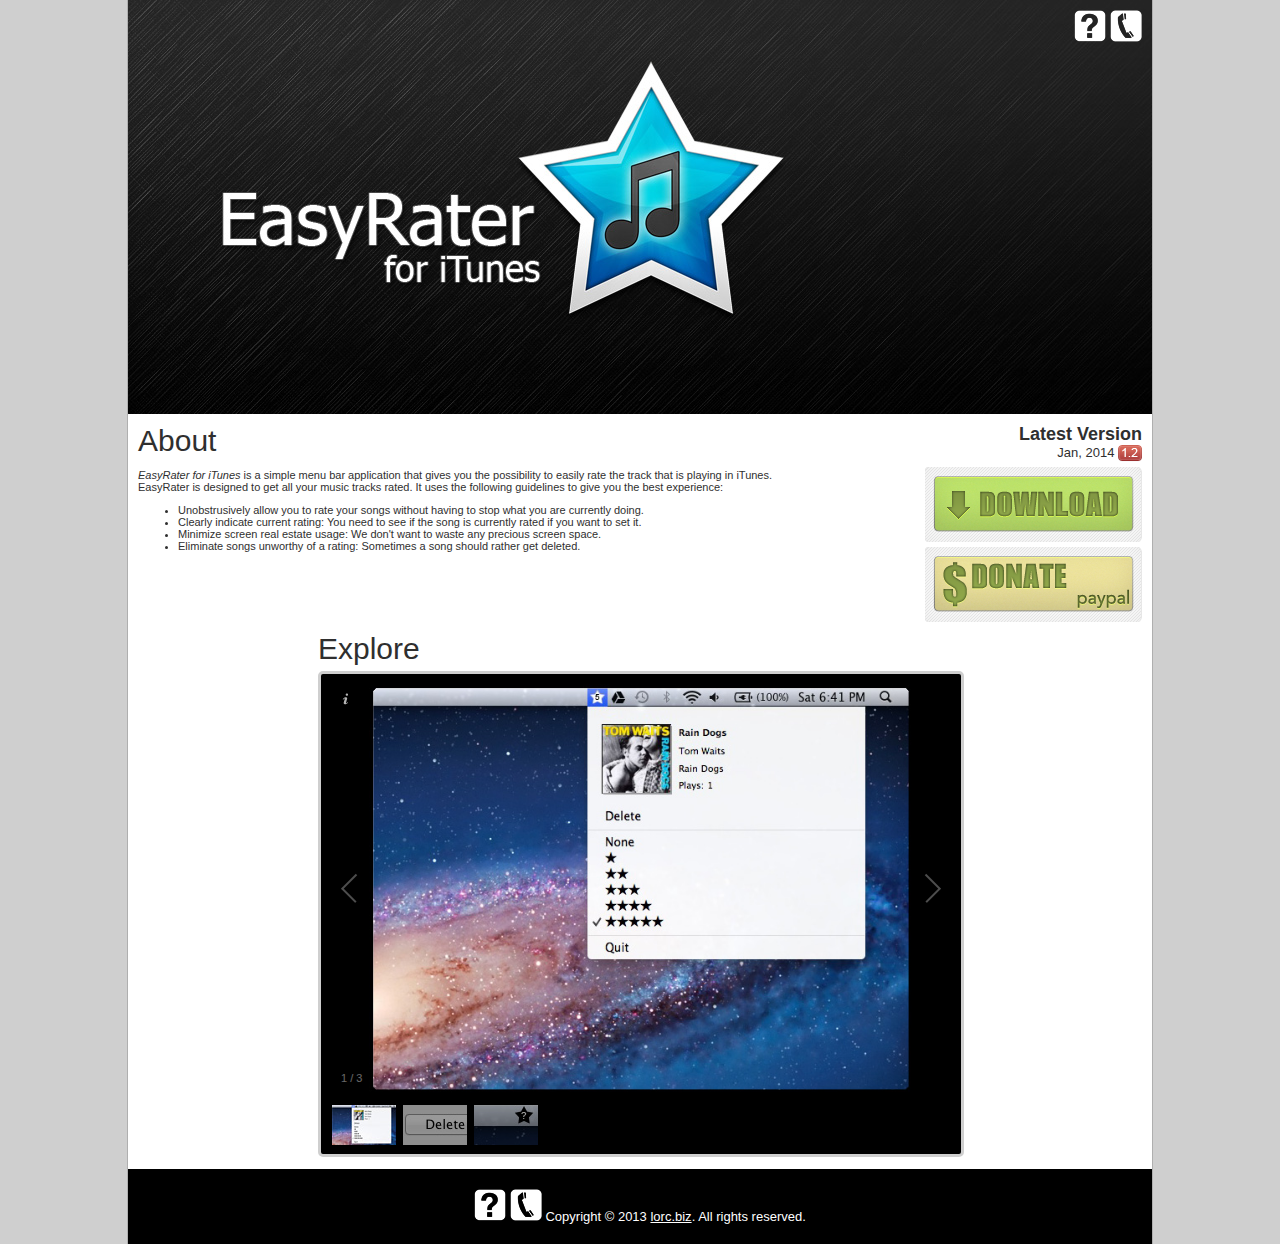
<file: EasyRater/Site/index.htm>
<!DOCTYPE HTML PUBLIC "-//W3C//DTD HTML 4.01 Transitional//EN"
  "http://www.w3.org/TR/html4/loose.dtd">
<html>
<head>
  <title>EasyRater for iTunes</title>
  <meta http-equiv="Content-Type" content="text/html; charset=iso-8859-1"/>
  <link rel="stylesheet" type="text/css" href="css/easyrater.css"/>

  <script type="text/javascript" src="js/jquery.js"></script>
  <script type="text/javascript" src="js/galleria/galleria-1.2.7.min.js"></script>
  <script language="javascript">
    (function(i,s,o,g,r,a,m){i['GoogleAnalyticsObject']=r;i[r]=i[r]||function(){
      (i[r].q=i[r].q||[]).push(arguments)},i[r].l=1*new Date();a=s.createElement(o),
      m=s.getElementsByTagName(o)[0];a.async=1;a.src=g;m.parentNode.insertBefore(a,m)
    })(window,document,'script','//www.google-analytics.com/analytics.js','ga');
    ga('create', 'UA-44437526-1', 'auto');
    ga('send', 'pageview');

    function download() {
      ga('send', 'event', {
        'eventCategory': 'Applications',
        'eventAction': 'Download',
        'eventLabel': 'EasyRaterLite-1.2.dmg',
        'hitCallback': function() {
          window.location = "downloads/EasyRaterLite-1.2.dmg"
        }
      });
    }
  </script>
  <script language="javascript">
    $(document).ready(function () {
      Galleria.loadTheme('js/galleria/themes/classic/galleria.classic.min.js');
      Galleria.run('#galleria');
      Galleria.configure({

      });

      $(".imgHelp").mouseover(function () {
        $(this).attr("src", "images/helpIconAlt.png");
      });

      $(".imgHelp").mouseout(function () {
        $(this).attr("src", "images/helpIcon.png");
      });

      $(".imgContact").mouseover(function () {
        $(this).attr("src", "images/contactIconAlt.png");
      });

      $(".imgContact").mouseout(function () {
        $(this).attr("src", "images/contactIcon.png");
      });
    });
  </script>
</head>

<body>
<div class="content">
  <div class="header">
    <div class="contactSection">
      <div class="buttonSection">
        <a href="help.html"><img class="imgHelp" src="images/helpIcon.png" alt="Help" title="Help"/></a>
        <a href="mailto:support@lorc.biz"><img class="imgContact" src="images/contactIcon.png"
                                                           alt="Contact Us" title="Contact Us"/></a>
      </div>
      <div class="likeButtons">
        <!-- Place this tag where you want the +1 button to render. -->
        <div class="g-plusone" data-annotation="none" data-href="http://lorc.biz/easyrater/"></div>

        <!-- Place this tag after the last +1 button tag. -->
        <script type="text/javascript">
          (function() {
            var po = document.createElement('script'); po.type = 'text/javascript'; po.async = true;
            po.src = 'https://apis.google.com/js/platform.js';
            var s = document.getElementsByTagName('script')[0]; s.parentNode.insertBefore(po, s);
          })();
        </script>
      </div>
    </div>
  </div>
  <div style="clear: both;"></div>
  <div class="body">
    <div class="introSection">
      <div class="aboutSection">
        <div class="galleryHeader">About</div>
        <p>
          <em>EasyRater for iTunes</em> is a simple menu bar application that gives you the possibility to easily rate the
          track that is playing in iTunes.
          EasyRater is designed to get all your music tracks rated. It uses the following guidelines to give you the
          best experience:
        <ul>
          <li>Unobstrusively allow you to rate your songs without having to stop what you are currently doing.</li>
          <li>Clearly indicate current rating: You need to see if the song is currently rated if you want to set it.</li>
          <li>Minimize screen real estate usage: We don't want to waste any precious screen space.</li>
          <li>Eliminate songs unworthy of a rating: Sometimes a song should rather get deleted.</li>
        </ul>
        </p>
      </div>
      <div class="versionSection">
        <div class="latestVersionHeader">Latest Version</div>
        <div>
          Jan, 2014 <img src="images/versionBadge1_2.png" alt="Version 1.2" style="vertical-align: text-top;"/>
        </div>
        <!--App Store
        <div>
          <a href="http://itunes.apple.com/us/app/easyrater-for-itunes/id524953311?ls=1&mt=12"><img src="images/macAppStoreBadge.png" alt="Available on Mac App Store"/></a>
        </div>
        -->
        <div style="padding-top: 5px;">
          <img style="cursor: pointer;" onclick="download()" src="images/btnDownload.png" alt="Download"/>
        </div>
        <div style="padding-top: 5px;">
          <form action="https://www.paypal.com/cgi-bin/webscr" method="post" target="_top">
            <input type="hidden" name="cmd" value="_s-xclick">
            <input type="hidden" name="hosted_button_id" value="F53C3A9NT6NN6">
            <input type="image" src="images/btnDonate.png" border="0" name="submit" alt="PayPal - The safer, easier way to pay online!">
          </form>
        </div>
      </div>
      <div style="clear: both;"/>
    </div>

    <div class="gallerySection">
      <div class="galleryHeader">Explore</div>
      <div id="galleria">
        <a href="images/screenshotMenu.jpg"><img src="images/screenshotMenuThumb.jpg" data-title="Application Menu" data-description="Application Menu"></a>
        <a href="images/screenshotDeleteTrack.jpg"><img src="images/screenshotDeleteTrackThumb.jpg" data-title="Delete Track" data-description="Delete Current Track"></a>
        <a href="images/screenshotRealestate.jpg"><img src="images/screenshotRealestateThumb.jpg" data-title="Screen Realestate" data-description="Minimal Screen Realestate Usage"></a>
      </div>
    </div>
  </div>
  <div style="clear: both;"/>
  <br/>
  <div class="footer">
    <a href="help.html"><img class="imgHelp" src="images/helpIcon.png" alt="Help" title="Help"/></a>
    <a href="mailto:support@lorc.biz"><img class="imgContact" src="images/contactIcon.png"
                                           alt="Contact Us" title="Contact Us"/></a>
    Copyright &copy; 2013 <a style="color: #ffffff;" href="http://lorc.biz">lorc.biz</a>. All rights reserved.
  </div>
</div>
</body>
</html>
</file>
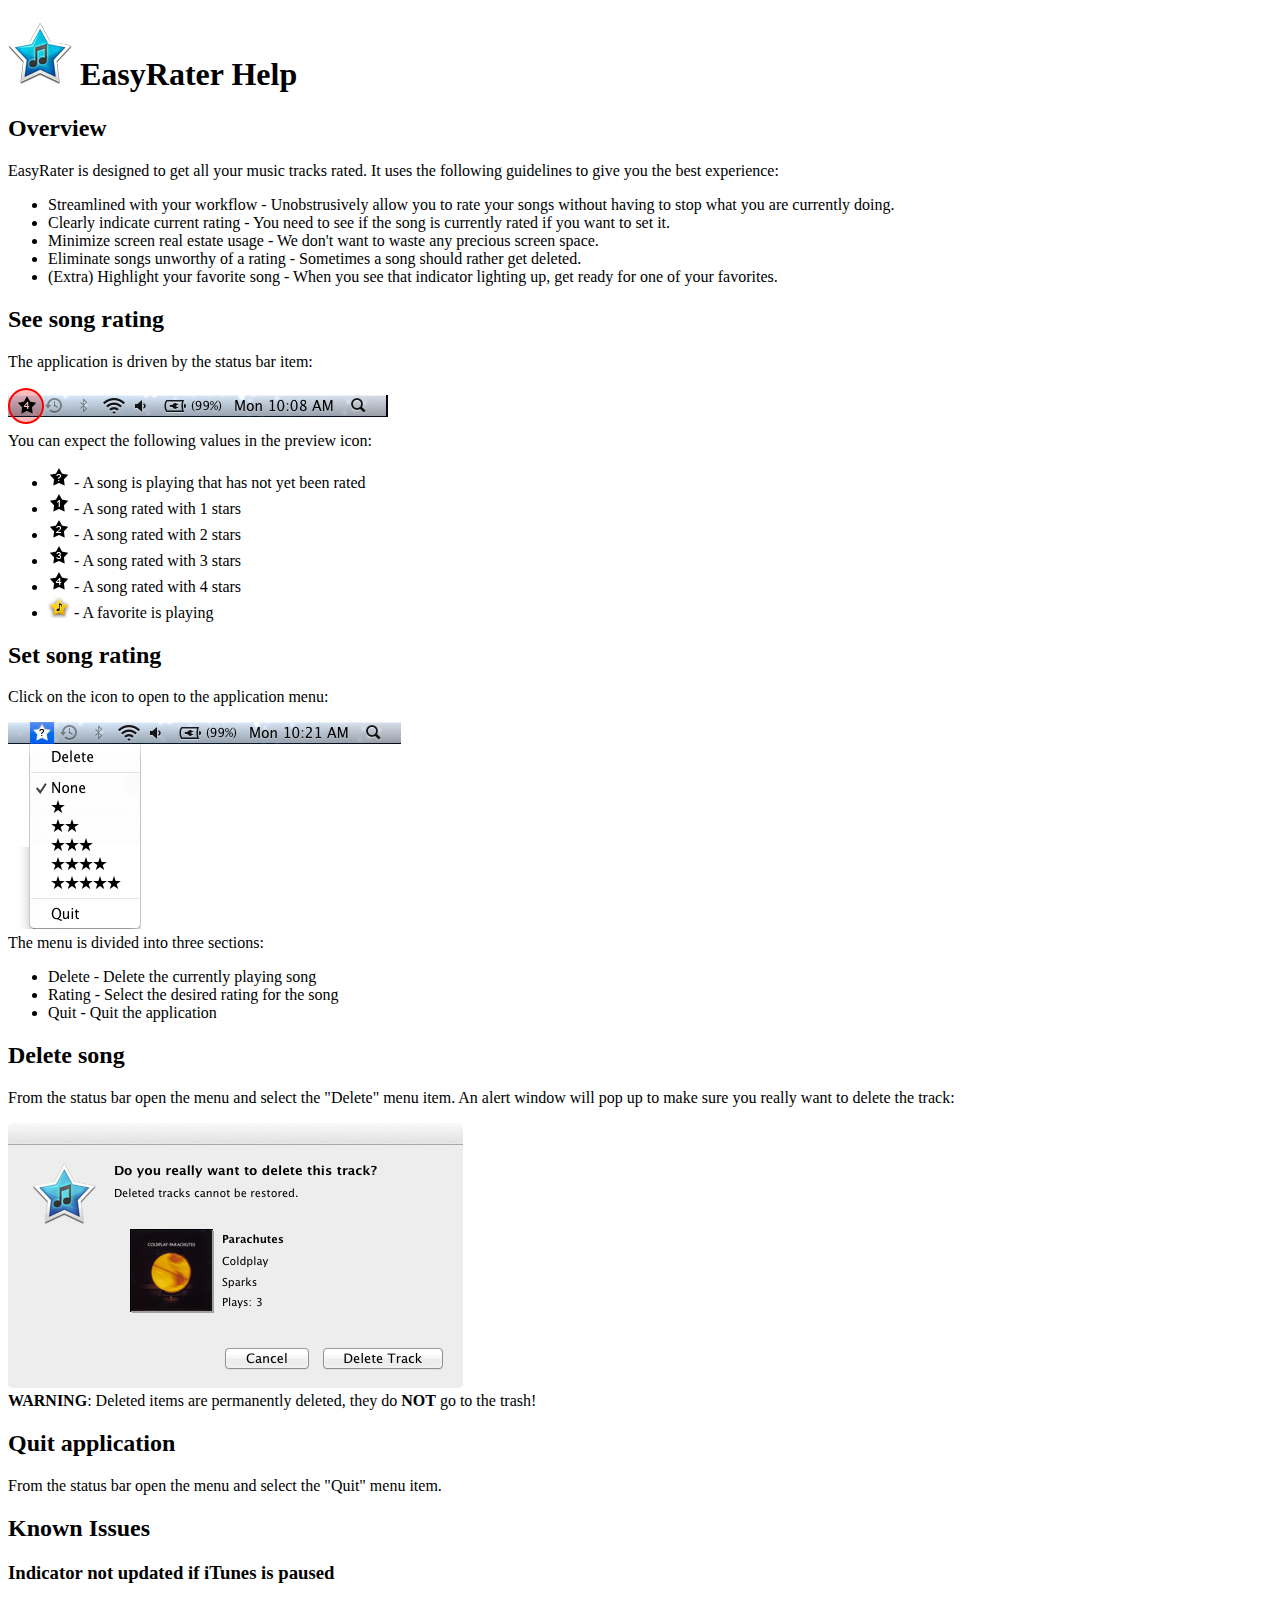
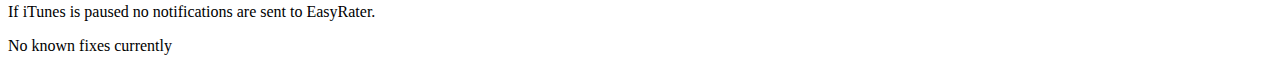
<file: EasyRater/Help/Contents/Resources/index.html>
<?xml version="1.0" encoding="utf-8" standalone="no"?>
<!DOCTYPE html PUBLIC "-//W3C//DTD XHTML 1.1//EN" "http://www.w3.org/TR/xhtml11/DTD/xhtml11.dtd"><html xmlns="http://www.w3.org/1999/xhtml">
    <head>
        <title>EasyRater Help</title>
        <meta name="description" content="EasyRater Help Index"/>
        
        <meta http-equiv="Content-Type" content="text/html; charset=utf-8" />
        <meta name="robots" content="noindex" />
        
        <meta name="AppleTitle" content="EasyRater Help" />
        <meta name="AppleIcon" content="shrd/icon16.png" />
    </head>
    <body>
        <h1><img src="shrd/icon64.png"/> EasyRater Help</h1>
        
        <!-- AppleSegStart="EasyRater Overview" -->
        <!-- AppleSegDescription="Introduction to EasyRater" -->
        <!-- AppleSegKeywords="overview, introduction, about" -->
        <a name="Overview"/>
        <h2>Overview</h2>
        <p>
        EasyRater is designed to get all your music tracks rated.  It uses the following guidelines to give you the best experience:
            <ul>
                <li>Streamlined with your workflow - Unobstrusively allow you to rate your songs without having to stop what you are currently doing.</li>
                <li>Clearly indicate current rating - You need to see if the song is currently rated if you want to set it.</li>
                <li>Minimize screen real estate usage - We don't want to waste any precious screen space.</li>
                <li>Eliminate songs unworthy of a rating - Sometimes a song should rather get deleted.</li>
                <li>(Extra) Highlight your favorite song - When you see that indicator lighting up, get ready for one of your favorites.</li>
            </ul>
        </p>
        <!-- AppleSegEnd -->
        
        <!-- AppleSegStart="EasyRater See song rating" -->
        <!-- AppleSegDescription="See song rating" -->
        <!-- AppleSegKeywords="rating, rate, view, get, see" -->
        <a name="SeeSongRating"/>
        <h2>See song rating</h2>
        <p>
        The application is driven by the status bar item:
            <div>
                <img src="shrd/indicator.png">
            </div>
        You can expect the following values in the preview icon:
            <ul>
                <li><img src="shrd/ratingStarUnknown.png"> - A song is playing that has not yet been rated</li>
                <li><img src="shrd/ratingStar1.png"> - A song rated with 1 stars</li>
                <li><img src="shrd/ratingStar2.png"> - A song rated with 2 stars</li>
                <li><img src="shrd/ratingStar3.png"> - A song rated with 3 stars</li>
                <li><img src="shrd/ratingStar4.png"> - A song rated with 4 stars</li>
                <li><img src="shrd/ratingStar5.png"> - A favorite is playing</li>
            </ul>
        </p>
        <!-- AppleSegEnd -->
        
        <!-- AppleSegStart="EasyRater Set song rating" -->
        <!-- AppleSegDescription="Set song rating" -->
        <!-- AppleSegKeywords="rating, rate, set, change, alter" -->
        <a name="SetSongRating"/>
        <h2>Set song rating</h2>
        <p>
        Click on the icon to open to the application menu:
            <div>
                <img src="shrd/menu.png">
            </div>
        The menu is divided into three sections:
        <ul>
            <li>Delete - Delete the currently playing song</li>
            <li>Rating - Select the desired rating for the song</li>
            <li>Quit - Quit the application</li>
        </ul>
        </p>
        <!-- AppleSegEnd -->
        
        <!-- AppleSegStart="EasyRater Delete song" -->
        <!-- AppleSegDescription="Delete song" -->
        <!-- AppleSegKeywords="delete, remove" -->
        <a name="DeleteSong"/>
        <h2>Delete song</h2>
        <p>
        From the status bar open the menu and select the "Delete" menu item.
        An alert window will pop up to make sure you really want to delete the track:
            <div>
                <img src="shrd/deleteAlert.png">
            </div>
            <div>
                <strong>WARNING</strong>: Deleted items are permanently deleted, they do <strong>NOT</strong> go to the trash!</strong>
            </div>
        </p>
        <!-- AppleSegEnd -->
        
        <!-- AppleSegStart="EasyRater Quit" -->
        <!-- AppleSegDescription="Quit application" -->
        <!-- AppleSegKeywords="quit, exit" -->   
        <a name="Quit"/>
        <h2>Quit application</h2>
        <p>
        From the status bar open the menu and select the "Quit" menu item.
        </p>
        <!-- AppleSegEnd -->
        
        <!-- AppleSegStart="EasyRater Known Issues" -->
        <!-- AppleSegDescription="Known Issues" -->
        <!-- AppleSegKeywords="issue, troubleshoot, problem, error" -->  
        <a name="Troubleshoot"/>
        <h2>Known Issues</h2>
        <h3>Indicator not updated if iTunes is paused</h3>
        <p>
            If iTunes is paused no notifications are sent to EasyRater.
            <div>
                No known fixes currently
            </div>
        </p>
        <!-- AppleSegEnd -->
    </body>
</html>
</file>
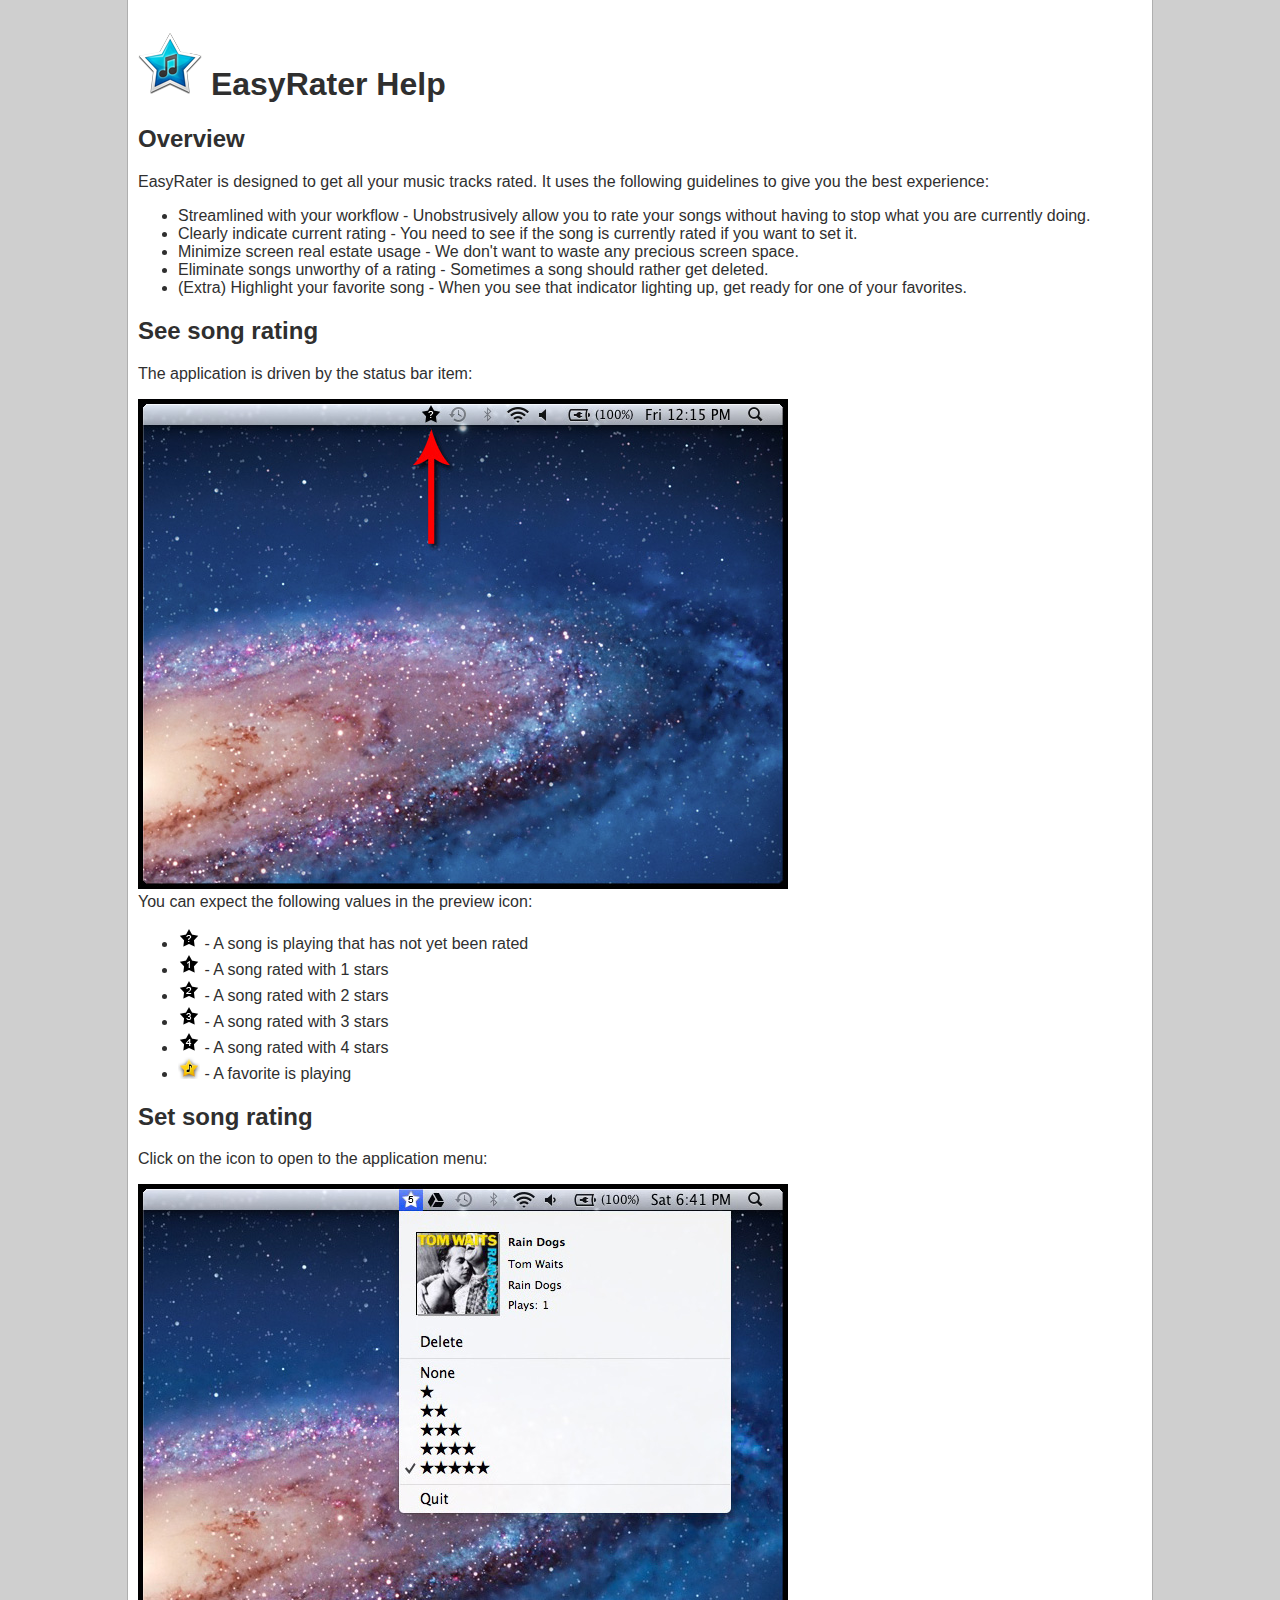
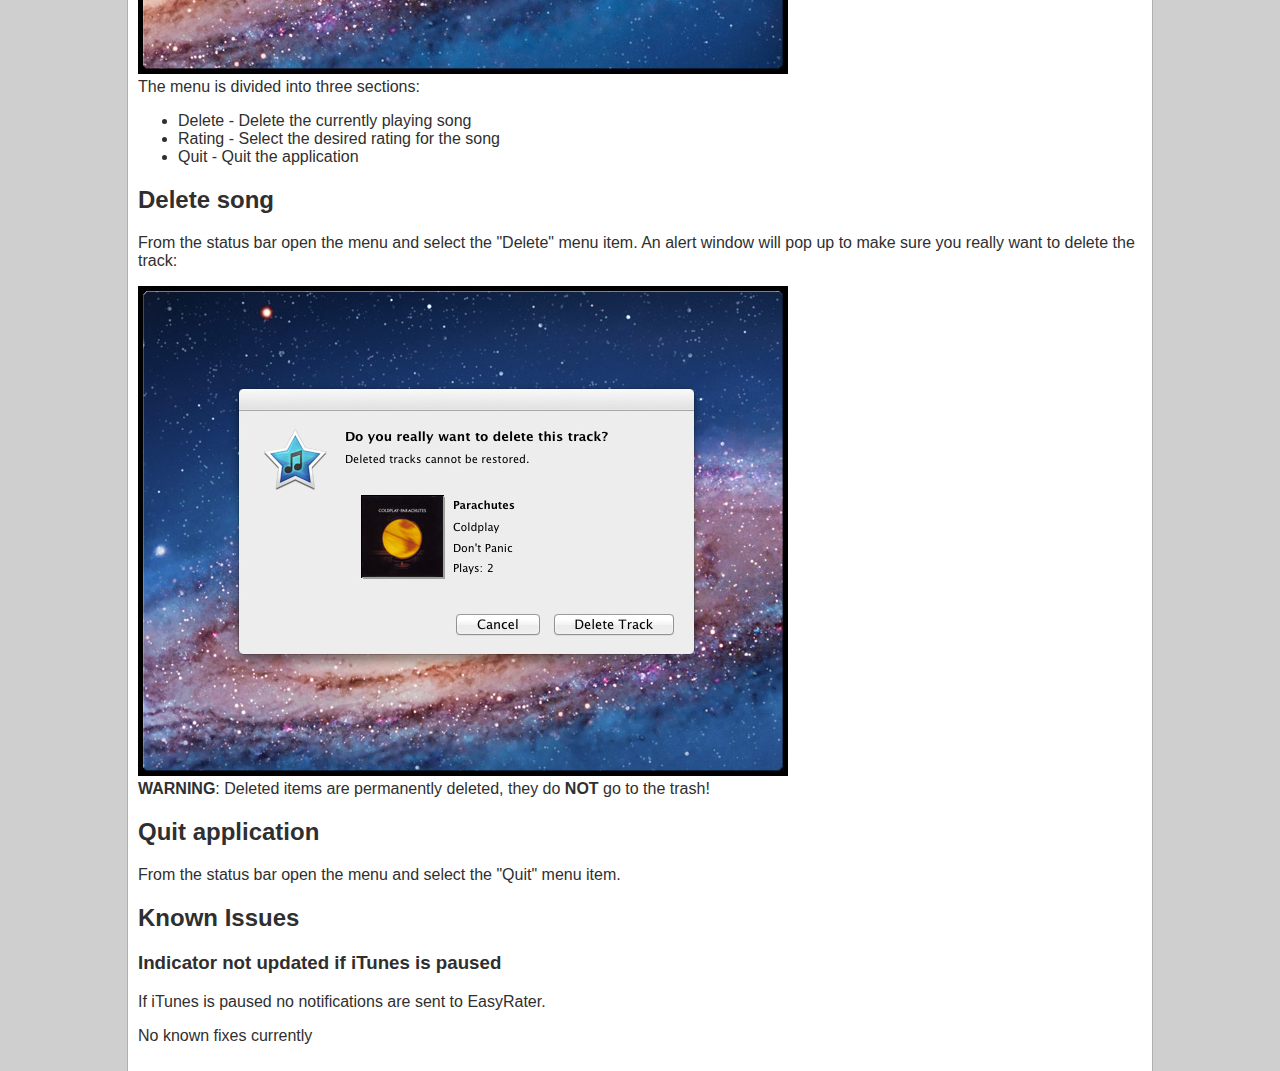
<file: EasyRater/Site/help.html>
<?xml version="1.0" encoding="utf-8" standalone="no"?>
<!DOCTYPE html PUBLIC "-//W3C//DTD XHTML 1.1//EN" "http://www.w3.org/TR/xhtml11/DTD/xhtml11.dtd">
<html xmlns="http://www.w3.org/1999/xhtml">
<head>
  <title>EasyRater Help</title>
  <link rel="stylesheet" type="text/css" href="css/easyrater.css"/>
  <meta name="description" content="EasyRater Help Index"/>

  <meta http-equiv="Content-Type" content="text/html; charset=utf-8"/>
  <meta name="robots" content="noindex"/>

  <meta name="AppleTitle" content="EasyRater Help"/>
  <meta name="AppleIcon" content="shrd/icon16.png"/>
</head>
<body>
  <div class="content">
    <div style="padding: 10px;">

    <h1><img src="images/icon64.png"/> EasyRater Help</h1>

    <!-- AppleSegStart="EasyRater Overview" -->
    <!-- AppleSegDescription="Introduction to EasyRater" -->
    <!-- AppleSegKeywords="overview, introduction, about" -->
    <a name="Overview"/>

    <h2>Overview</h2>

    <p>
      EasyRater is designed to get all your music tracks rated. It uses the following guidelines to give you the best
      experience:
    <ul>
      <li>Streamlined with your workflow - Unobstrusively allow you to rate your songs without having to stop what you are
        currently doing.
      </li>
      <li>Clearly indicate current rating - You need to see if the song is currently rated if you want to set it.</li>
      <li>Minimize screen real estate usage - We don't want to waste any precious screen space.</li>
      <li>Eliminate songs unworthy of a rating - Sometimes a song should rather get deleted.</li>
      <li>(Extra) Highlight your favorite song - When you see that indicator lighting up, get ready for one of your
        favorites.
      </li>
    </ul>
    </p>
    <!-- AppleSegEnd -->

    <!-- AppleSegStart="EasyRater See song rating" -->
    <!-- AppleSegDescription="See song rating" -->
    <!-- AppleSegKeywords="rating, rate, view, get, see" -->
    <a name="SeeSongRating"/>

    <h2>See song rating</h2>

    <p>
      The application is driven by the status bar item:

    <div>
      <img src="images/screenshotRealestate.jpg">
    </div>
    You can expect the following values in the preview icon:
    <ul>
      <li><img src="images/ratingStarUnknown.png"> - A song is playing that has not yet been rated</li>
      <li><img src="images/ratingStar1.png"> - A song rated with 1 stars</li>
      <li><img src="images/ratingStar2.png"> - A song rated with 2 stars</li>
      <li><img src="images/ratingStar3.png"> - A song rated with 3 stars</li>
      <li><img src="images/ratingStar4.png"> - A song rated with 4 stars</li>
      <li><img src="images/ratingStar5.png"> - A favorite is playing</li>
    </ul>
    </p>
    <!-- AppleSegEnd -->

    <!-- AppleSegStart="EasyRater Set song rating" -->
    <!-- AppleSegDescription="Set song rating" -->
    <!-- AppleSegKeywords="rating, rate, set, change, alter" -->
    <a name="SetSongRating"/>

    <h2>Set song rating</h2>

    <p>
      Click on the icon to open to the application menu:

    <div>
      <img src="images/screenshotMenu.jpg">
    </div>
    The menu is divided into three sections:
    <ul>
      <li>Delete - Delete the currently playing song</li>
      <li>Rating - Select the desired rating for the song</li>
      <li>Quit - Quit the application</li>
    </ul>
    </p>
    <!-- AppleSegEnd -->

    <!-- AppleSegStart="EasyRater Delete song" -->
    <!-- AppleSegDescription="Delete song" -->
    <!-- AppleSegKeywords="delete, remove" -->
    <a name="DeleteSong"/>

    <h2>Delete song</h2>

    <p>
      From the status bar open the menu and select the "Delete" menu item.
      An alert window will pop up to make sure you really want to delete the track:

    <div>
      <img src="images/screenshotDeleteTrack.jpg">
    </div>
    <div>
      <strong>WARNING</strong>: Deleted items are permanently deleted, they do <strong>NOT</strong> go to the
      trash!</strong>
    </div>
    </p>
    <!-- AppleSegEnd -->

    <!-- AppleSegStart="EasyRater Quit" -->
    <!-- AppleSegDescription="Quit application" -->
    <!-- AppleSegKeywords="quit, exit" -->
    <a name="Quit"/>

    <h2>Quit application</h2>

    <p>
      From the status bar open the menu and select the "Quit" menu item.
    </p>
    <!-- AppleSegEnd -->

    <!-- AppleSegStart="EasyRater Known Issues" -->
    <!-- AppleSegDescription="Known Issues" -->
    <!-- AppleSegKeywords="issue, troubleshoot, problem, error" -->
    <a name="Troubleshoot"/>

    <h2>Known Issues</h2>

    <h3>Indicator not updated if iTunes is paused</h3>

    <p>
      If iTunes is paused no notifications are sent to EasyRater.

    <div>
      No known fixes currently
    </div>
    </p>
    <!-- AppleSegEnd -->
    </div>
  </div>
</body>
</html>
</file>
<file: EasyRater/Site/css/easyrater.css>
body {
    font-family: Arial;
    padding: 0px;
    margin: 0px;
    background-color: #cfcfcf;
}

#galleria {
    width: 640px;
    height: 480px;
}

.galleria-container {
    border: 3px solid #cfcfcf;
    -webkit-border-radius: 5px;
}

.galleryHeader {
    font-size: 30px;
    font-family: "Lucida Grande",Helvetica,Arial,Verdana,sans-serif;
    margin-bottom: 5px;
}

.gallerySection {
    width: 644px;
    margin-left: auto;
    margin-right: auto;
}

.content {
    color: #2f2f2f;
    background-color: #ffffff;
    width: 1024px;
    margin-left: auto;
    margin-right: auto;
    border-left: 1px solid #afafaf;
    border-right: 1px solid #afafaf;
}

.header {
    position: relative;
    width: 1024px;
    height: 414px;
    background-image: url('../images/header.jpg');
}

.aboutSection {
    float: left;
    width: 640px;
    padding: 10px;
    font-size: 11px;
    font-family: "Lucida Grande",Helvetica,Arial,Verdana,sans-serif;
}

.versionSection {
    padding: 10px;
    float: right;
    font-family: sans-serif;
    font-size: 13px;
    text-align: right;
}

.latestVersionHeader {
    font-size: 18px;
    font-weight: bold;
}

.footer {
    background: #000000;
    color: #ffffff;
    padding: 20px;
    font-size: 13px;
    text-align: center;
    font-family: sans-serif;
}

.contactSection {
    height: 100%;
    text-align: right;
}

.likeButtons {
    position: absolute;
    bottom: 5px;
    right: 5px;
}

.buttonSection {
    padding-top: 10px;
    padding-right: 10px;

    vertical-align: bottom;
}
</file>
